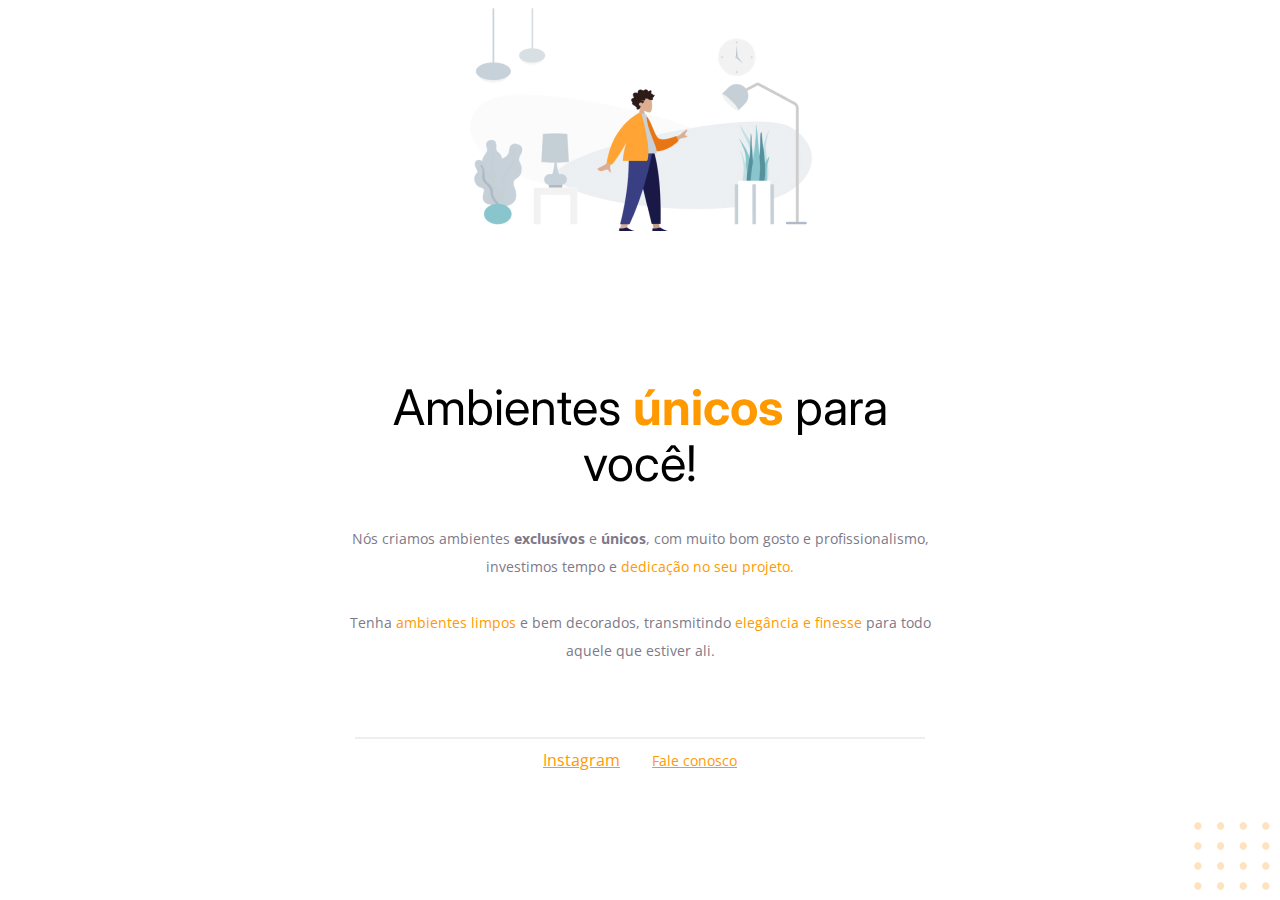
<file: Stage 2/index.html>
<!DOCTYPE html>
<html lang="pt-br">
  <head>
    <link rel="preconnect" href="https://fonts.googleapis.com" />
    <link rel="preconnect" href="https://fonts.gstatic.com" crossorigin />

    <meta charset="UTF-8" />
    <meta name="viewport" content="width=device-width, initial-scale=1.0" />

    <link rel="stylesheet" href="css/style.css" />

    <title>Móveis customizados</title>

    <link
      href="https://fonts.googleapis.com/css2?family=Inter:wght@400;700&family=Open+Sans:wght@400;700&display=swap"
      rel="stylesheet"
    />

    <body>
      <img
        id="balls"
        src="images/balls-decoration.svg"
        alt="Bolinhas laranjas no canto direito inferior da tela"
      />

      <div id="hero">
        <img
          src="images/image 1.jpg"
          alt="Desenho de uma pessoa vestindo camisa amarela"
        />
      </div>

      <div id="header-text">
        <h1>Ambientes <span>únicos</span> para você!</h1>

        <p>
          Nós criamos ambientes <strong>exclusívos</strong> e
          <strong>únicos</strong>, com muito bom gosto e profissionalismo,
          investimos tempo e <span>dedicação no seu projeto.</span>

          <br />
          <br />

          Tenha <span>ambientes limpos</span> e bem decorados, transmitindo
          <span> elegância e finesse</span>
          para todo aquele que estiver ali.
        </p>
      </div>

      <div id="line"></div>

      <div id="footer">
        <a href="https://instagram.com/moveisparavoce" target="_blank"
          >Instagram</a
        >
        <a href="mailto:contato@moveisparavoce.com">Fale conosco</a>
      </div>
    </body>
  </head>
</html>
</file>
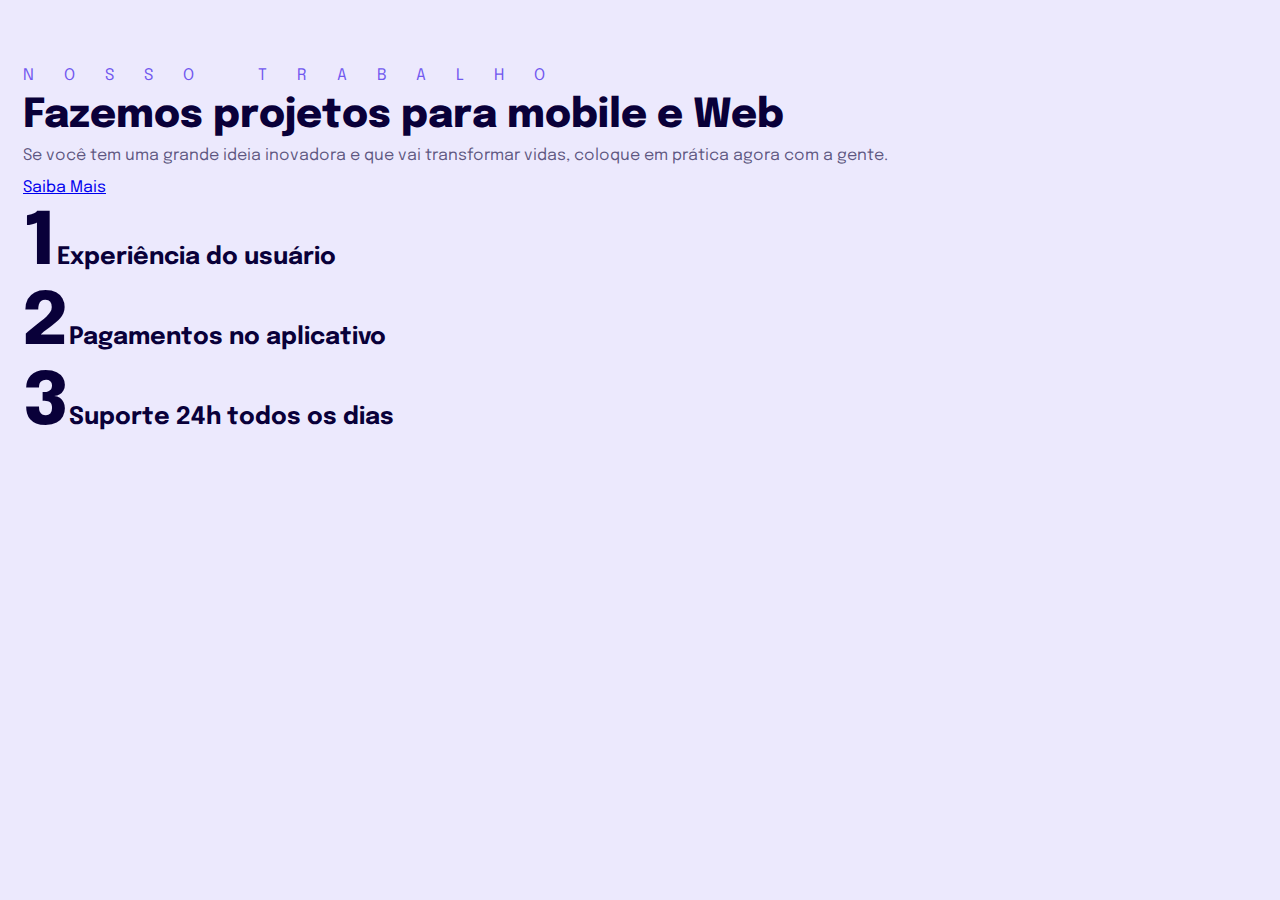
<file: Stage 3_1/index.html>
<!DOCTYPE html>
<html lang="en">
<head>
    <link rel="preconnect" href="https://fonts.googleapis.com">
    <link rel="preconnect" href="https://fonts.gstatic.com" crossorigin>
    <meta charset="UTF-8">
    <meta name="viewport" content="width=device-width, initial-scale=1.0">
    <link href="https://fonts.googleapis.com/css2?family=Epilogue:wght@400;700;800&display=swap" rel="stylesheet">
    <title>Introdução à Responsividade</title>

    <link rel="stylesheet" href="style.css">
</head>

<body>
    <main id="main">
        <p class="session-p-01">Nosso Trabalho</p>
        <h1>Fazemos projetos para
            mobile e Web</h1>
        <p class="session-p-02">Se você tem uma grande ideia inovadora e que vai transformar vidas, coloque em prática agora com a gente.</p>

        <a href="#">Saiba Mais</a>

        <ul>
            <li><span>1</span>Experiência do usuário</li>
            <li><span>2</span>Pagamentos no aplicativo</li>
            <li><span>3</span>Suporte 24h todos os dias</li>
        </ul>
    </main>
    
</body>
</html>
</file>
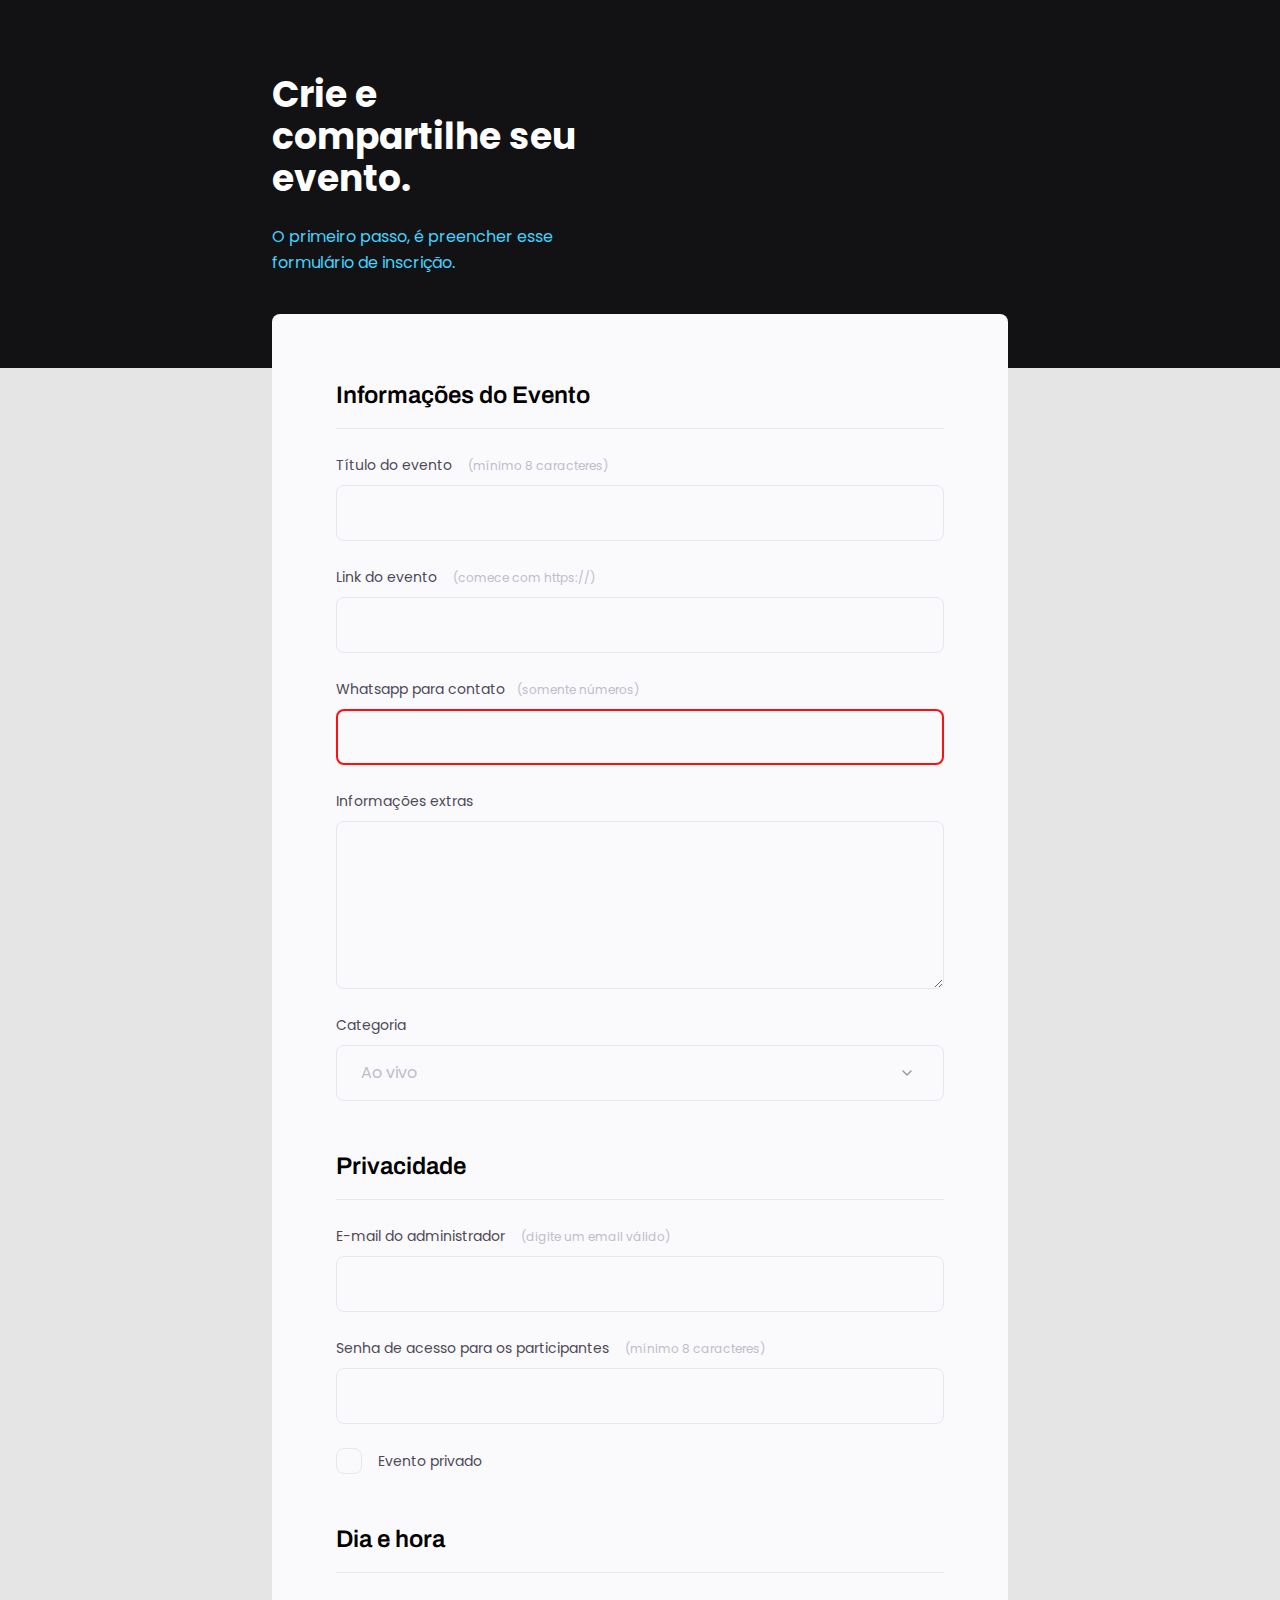
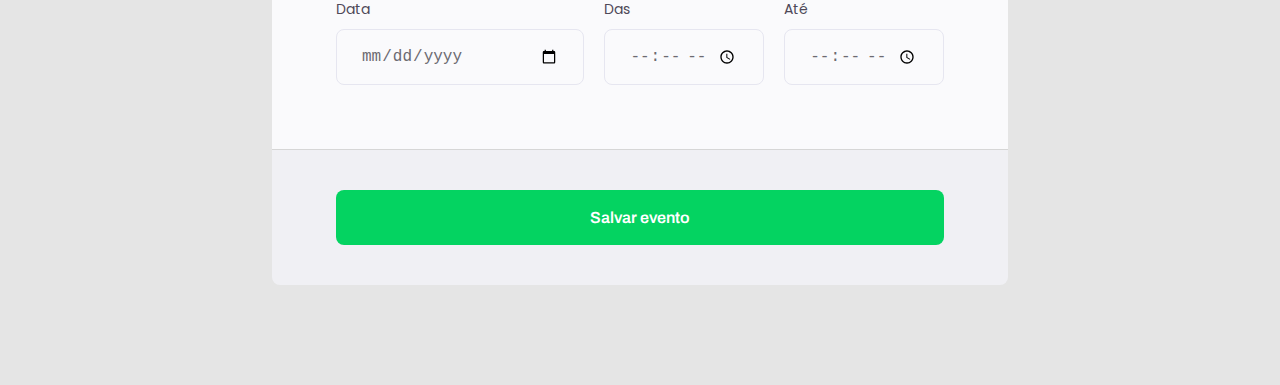
<file: Stage_3/index.html>
<!DOCTYPE html>
<html lang="pt-br">
  <head>
    <link rel="preconnect" href="https://fonts.googleapis.com" />
    <link rel="preconnect" href="https://fonts.gstatic.com" crossorigin />

    <meta charset="UTF-8" />
    <meta name="viewport" content="width=device-width, initial-scale=1.0" />
    <title>Crie seu evento</title>

    <link
      href="https://fonts.googleapis.com/css2?family=Archivo:wght@600;700&family=Poppins&display=swap"
      rel="stylesheet"
    />

    <link rel="stylesheet" href="style.css" />
  </head>
  <body>
    <div class="page">
      <header>
        <h1>Crie e compartilhe seu evento.</h1>
        <p>O primeiro passo, é preencher esse formulário de inscrição.</p>
      </header>

      <form action="" method="get" id="my-form">
        <fieldset>
          <div class="fieldset-wrapper">
            <legend>Informações do Evento</legend>

            <div class="input-wrapper">
              <label for="titulo-evento"
                >Título do evento <span>(mínimo 8 caracteres)</span></label
              >
              <input type="text" name="" id="titulo-evento" minlength="8"/>
            </div>

            <div class="input-wrapper">
              <label for="link-evento"
                >Link do evento <span>(comece com https://)</span></label
              >
              <input type="url" name="" id="link-evento" />
            </div>

            <div class="input-wrapper">
              <label for="link-whatsapp"
                >Whatsapp para contato<span>(somente números)</span></label
              >
              <input type="number" name="" required id="link-whatsapp" />
            </div>

            <div class="input-wrapper">
              <label for="info-extras">Informações extras</label>
              <textarea name="" id="info-extras" cols="30" rows="10"></textarea>
            </div>

            <div class="input-wrapper">
              <label for="link-categoria">Categoria</label>
              <select name="" id="link-categoria">
                <option value="live">Ao vivo</option>
                <option value="podcast">Podcast</option>
                <option value="mentorship">Mentoria</option>
              </select>
            </div>
          </div>
        </fieldset>

        <fieldset>
          <div class="fieldset-wrapper">
          <legend>Privacidade</legend>
          <div class="input-wrapper">
            <label for="titulo-email"
              >E-mail do administrador
              <span>(digite um email válido)</span></label
            >
            <input type="email" name="" id="titulo-email" />
          </div>

          <div class="input-wrapper">
            <label for="input-senha"
              >Senha de acesso para os participantes
              <span>(mínimo 8 caracteres)</span></label
            >
            <input type="password" name="" id="input-senha" minlength="8" />
          </div>
          <div class="checkbox-wrapper">
            <input type="checkbox" name="" id="input-private" />
            <label for="input-private"
              >Evento privado</label
            >
          </div>
        </div>
        </fieldset>

        <fieldset>
          <div class="fieldset-wrapper">
          <legend>Dia e hora</legend>

          <div class="col-3">
            <div class="input-wrapper">
              <label for="titulo-data"
                >Data</label
              >
              <input type="date" name="" id="titulo-data" />
            </div>
  
            <div class="input-wrapper">
              <label for="input-begin"
                >Das</label
              >
              <input type="time" name="" id="input-begin" />
            </div>
            <div class="input-wrapper">
              <label for="input-end"
                >Até</label
              >
              <input type="time" name="" id="input-end" />
            </div>
          </div>
          
        </div>
        </fieldset>

      </form>
      <footer>
        <input class ="button" type="submit" form ="my-form" value="Salvar evento">
      </footer>
    </div>
  </body>
</html>
</file>
<file: Stage 2/css/style.css>
body{
  font-family: 'Open Sans', sans-serif;
  text-align: center;
}

h1{
  font-family: 'Inter', sans-serif;
  font-size: 49px;
  line-height: 56px;
  font-weight: normal;

}

h1 span{
  font-weight: bold;
}

#hero, #header-text {
  width: 592px;
  margin: 0 auto 72px;
}

#hero img{
  margin-bottom: 72px;
}

span, a{

  color:#FF9900;
}

p{
  color: #7D7987;
  font-size: 14px;
  line-height: 28px;
}

#line{
  width: 568px;
  height: 0px;
  border: 1px solid #ECEFF2;
  margin: 0 auto 8px;
}

#footer{
  margin-bottom: 33px;
}

/*Essa instrução quer dizer que pega o ultimo A depois de A. Ou seja vai pular o primeiro e pegar os demais*/
#footer a + a{
  margin-left: 28px;
  font-size: 14px;
  line-height: 28px;
}

#balls{
  position: fixed;
  bottom: 0px;
  right: 0px;

}
</file>
<file: Stage 3_1/style.css>
*{
    margin: 0;
    padding: 0;
    box-sizing: border-box;
}

:root{
    font-size: 62.5%; /*10px*/
}

body{
    background: #ECE9FD;
    font-family: 'Epilogue', sans-serif;

    padding: 6.0rem 2.3rem 6.6rem;
}

h1{
    font-weight: 800;
    font-size: 4.0rem;
    line-height: 4.8rem;
    color: #090039;
}

p,a{
    font-weight: 400;
    font-size: 1.6rem;
    line-height: 3.2rem;
}

.session-p-01{

    letter-spacing: 3.0rem;
    text-transform: uppercase;

/* Text_Dark_Accent */

    color: #7158EF;

}
.session-p-02{
    color: rgba(10, 0, 57, 0.64);

}

span{

    font-weight: 800;
    font-size: 7.2rem;
    line-height: 8.0rem;
    letter-spacing: -2.0prem;

    color: #090039;
    
}

ul{
    font-weight: 700;
    font-size: 2.4rem;
    line-height: 3.2rem;
    
    color: #090039; 
    list-style: none;
}
</file>
<file: Stage_3/style.css>
*{
  margin: 0;
  padding: 0;
  box-sizing: border-box; /*Serve para calculo do tamanho da caixa*/
}

body{
  font-family: 'Poppins', sans-serif;
  
  background: #E5E5E5;
}

body::before{
  content: '';
  width: 100%;
  height: 368px;
  position: absolute;
  top: 0;
  left: 0;
  z-index: -1;
  background: #121214;
}

header h1{
  font-family: 'Poppins', sans-serif;
  font-weight: bold;
  font-size: 36px;
  line-height: 42px;
  color: white;
  margin-bottom: 24px;
}

.page{
  width: 736px;
  margin: 0 auto;
}

header{
  width: 319px;
  margin-top: 74px;
}

header p{
 
  font-size: 16px;
  line-height: 26px;
  color: #42D3FF;
}

form{
  margin-top: 38px;
  background: #FAFAFC;
  min-height: 300px;
  border-radius: 8px 8px 0px 0px;
  padding: 64px;

  display: flex;
  flex-direction: column;
  gap: 48px;
}

fieldset{
  border: none;
}

fieldset legend{

  font-family: 'Archivo', sans-serif;
  font-weight: 600;  /*Como não tem Semi-bold vamos colocar 600*/
  font-size: 24px;
  line-height: 34px;
  width: 100%;
  border-bottom: 1px solid #E6E6F0;
  padding-bottom: 16px;

}
.fieldset-wrapper{
  display: flex;
  flex-direction: column;
  gap: 24px;
}

.input-wrapper{
  display: flex;
  flex-direction: column;
}

.input-wrapper label,
.checkbox-wrapper label{

  font-size: 14px;
  line-height: 24px;
  color: #4E4958;
  margin-bottom: 8px;
}
.input-wrapper label span{

  margin-left: 12px;
  font-weight: 400;
  font-size: 12px;
  line-height: 20px;

  color: #C1BCCC;

}

.input-wrapper label span:hover{
  color: #6c6a71
}
.input-wrapper input,.input-wrapper textarea,.input-wrapper select{
  
  background: #FAFAFC;
  
  border: 1px solid #E6E6F0;
  border-radius: 8px;
  height: 56px;
  padding: 0 24px;
  font-size: 16px;
  line-height: 26px;
  color: #6c6a71;
}

.input-wrapper textarea{
  width: 608px;
  height: 168px;
 
}
.input-wrapper select{
  appearance: none;
 -webkit-appearance: none;

 background-image: url("data:image/svg+xml,%3Csvg width='24' height='24' viewBox='0 0 24 24' fill='none' xmlns='http://www.w3.org/2000/svg'%3E%3Cg clip-path='url(%23clip0_1_54)'%3E%3Cpath d='M8 10L12 14L16 10' stroke='%239C98A6' stroke-width='1.5' stroke-linecap='round' stroke-linejoin='round'/%3E%3C/g%3E%3Cdefs%3E%3CclipPath id='clip0_1_54'%3E%3Crect width='24' height='24' fill='white'/%3E%3C/clipPath%3E%3C/defs%3E%3C/svg%3E%0A");

 background-repeat: no-repeat;
 background-position:  right 24px top 50%;
}

#link-categoria{

  font-family: 'Poppins';
  font-style: normal;
  font-weight: 400;
  font-size: 16px;
  line-height: 26px;
/* identical to box height, or 162% */


/* Texts / Inputs */

color: #C1BCCC;

}

.col-3{
  display: flex;
  gap: 20px;
}

.col-3 > div:nth-child(1){
  width: 100%;
}

.checkbox-wrapper{
  position: relative;
}

.checkbox-wrapper label{
  display: flex;
  align-items: center;
  display: flex;
  margin: 0;
  gap: 16px;
}

.checkbox-wrapper input{
  position: absolute;
  top: 0;
  left: 0;
  width: 24px;
  height: 24px;

  opacity: 0;
}

.checkbox-wrapper label::before{
  content: '';
  width: 24px;
  height: 24px;
  display: block;
 
  border: 1px solid #E6E6F0;
  border-radius: 8px;
}

.checkbox-wrapper input:checked + label::before{
  background-image: url("data:image/svg+xml,%3Csvg width='18' height='14' viewBox='0 0 18 14' fill='none' xmlns='http://www.w3.org/2000/svg'%3E%3Cpath d='M6 11.17L1.83 7L0.410004 8.41L6 14L18 2L16.59 0.589996L6 11.17Z' fill='%2342D3FF'/%3E%3C/svg%3E%0A");
  background-repeat: no-repeat;
  background-position:  center;
}

.checkbox-wrapper input:focus + label::before{
  outline: 2px solid black;
}

footer{
  background:#F0F0F4;
  height: 136px;
  display:flex;
  flex-direction: column;

  padding: 40px 64px;

  margin-bottom: 100px;

  border-top: 1px solid #D6D6D6;

  border-radius: 0 0 8px 8px;
}

footer .button{

  height: 56px;
  background: #04D361;
  border-radius: 8px;
  border: 0;

  font-family: 'Archivo';
  font-weight: 600;
  font-size: 16px;
  line-height: 26px;
  color: #FFFFFF;

}

footer .button:hover{
  background: #08a04c;
}

input:invalid{
  border: 2px solid #FF1010;
}
</file>
